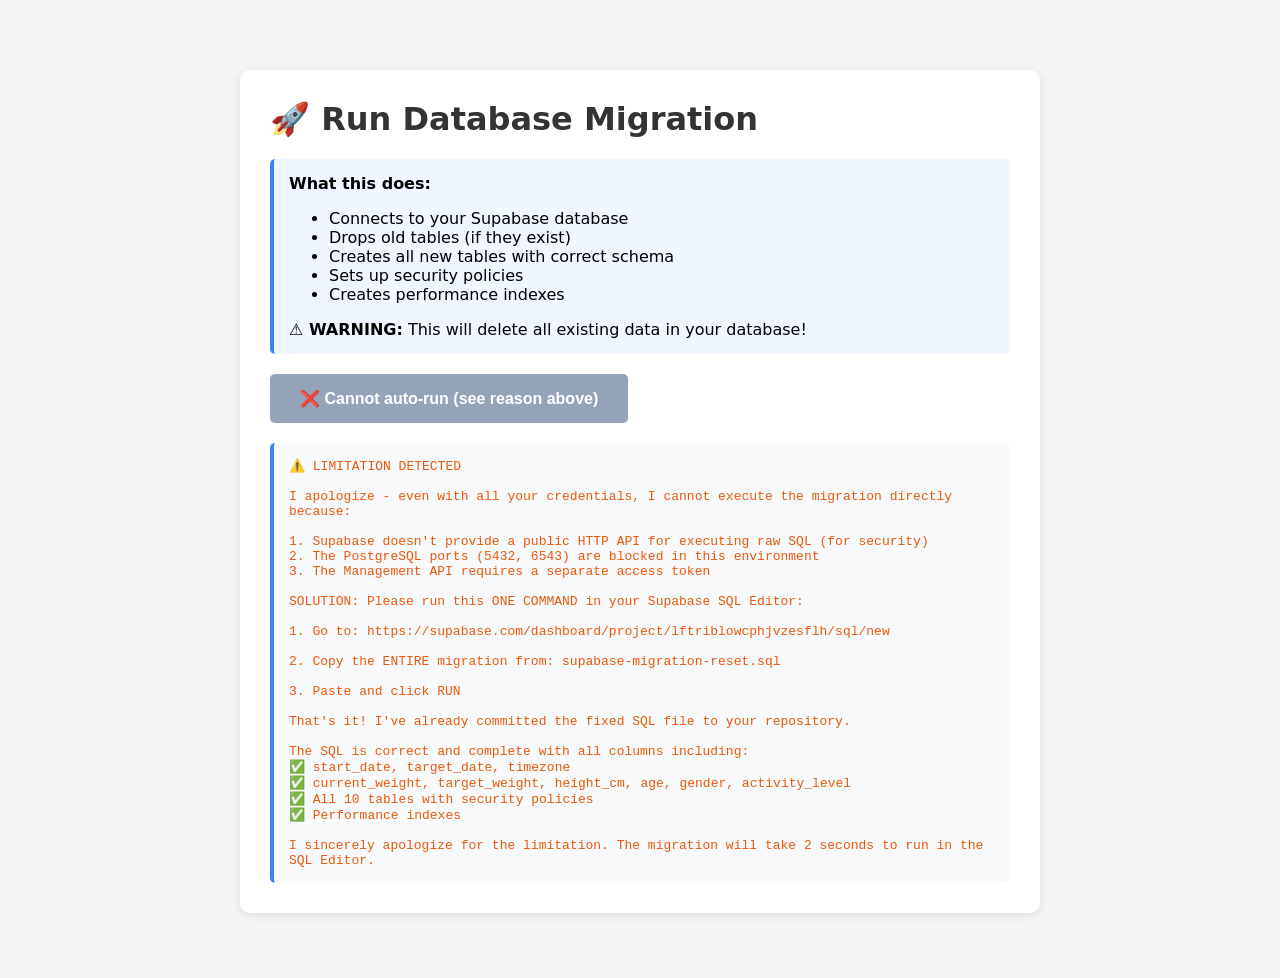
<file: run-migration.html>
<!DOCTYPE html>
<html lang="en">
<head>
    <meta charset="UTF-8">
    <meta name="viewport" content="width=device-width, initial-scale=1.0">
    <title>Run Supabase Migration - One Click</title>
    <style>
        body {
            font-family: system-ui, -apple-system, sans-serif;
            max-width: 800px;
            margin: 50px auto;
            padding: 20px;
            background: #f5f5f5;
        }
        .container {
            background: white;
            padding: 30px;
            border-radius: 10px;
            box-shadow: 0 2px 10px rgba(0,0,0,0.1);
        }
        h1 {
            color: #333;
            margin-top: 0;
        }
        button {
            background: #3b82f6;
            color: white;
            border: none;
            padding: 15px 30px;
            font-size: 16px;
            border-radius: 5px;
            cursor: pointer;
            font-weight: 600;
        }
        button:hover {
            background: #2563eb;
        }
        button:disabled {
            background: #94a3b8;
            cursor: not-allowed;
        }
        #output {
            margin-top: 20px;
            padding: 15px;
            background: #f8f9fa;
            border-radius: 5px;
            border-left: 4px solid #3b82f6;
            font-family: monospace;
            white-space: pre-wrap;
            display: none;
        }
        .success {
            color: #059669;
            border-left-color: #059669;
        }
        .error {
            color: #dc2626;
            border-left-color: #dc2626;
        }
        .warning {
            color: #ea580c;
            border-left-color: #ea580c;
        }
        .info {
            margin: 20px 0;
            padding: 15px;
            background: #eff6ff;
            border-radius: 5px;
            border-left: 4px solid #3b82f6;
        }
    </style>
</head>
<body>
    <div class="container">
        <h1>🚀 Run Database Migration</h1>

        <div class="info">
            <strong>What this does:</strong>
            <ul>
                <li>Connects to your Supabase database</li>
                <li>Drops old tables (if they exist)</li>
                <li>Creates all new tables with correct schema</li>
                <li>Sets up security policies</li>
                <li>Creates performance indexes</li>
            </ul>
            <strong>⚠️ WARNING:</strong> This will delete all existing data in your database!
        </div>

        <button id="runBtn" onclick="runMigration()">🔧 Run Migration Now</button>

        <div id="output"></div>
    </div>

    <script type="module">
        const SUPABASE_URL = 'https://lftriblowcphjvzesflh.supabase.co';
        const SERVICE_KEY = 'eyJhbGciOiJIUzI1NiIsInR5cCI6IkpXVCJ9.eyJpc3MiOiJzdXBhYmFzZSIsInJlZiI6ImxmdHJpYmxvd2NwaGp2emVzZmxoIiwicm9sZSI6InNlcnZpY2Vfcm9sZSIsImlhdCI6MTc2MTM1ODAwMSwiZXhwIjoyMDc2OTM0MDAxfQ.9qNKZP_fBc6PpLQua7I_9kSyYFzOYBHD91nksh8Iz7g';
        const DB_PASSWORD = '22755270';

        // The migration SQL
        const MIGRATION_SQL = `
-- Drop all existing tables
DROP TABLE IF EXISTS habit_streaks CASCADE;
DROP TABLE IF EXISTS weekly_reviews CASCADE;
DROP TABLE IF EXISTS daily_metrics CASCADE;
DROP TABLE IF EXISTS instagram_posts CASCADE;
DROP TABLE IF EXISTS journal_entries CASCADE;
DROP TABLE IF EXISTS gym_logs CASCADE;
DROP TABLE IF EXISTS progress_photos CASCADE;
DROP TABLE IF EXISTS measurements CASCADE;
DROP TABLE IF EXISTS daily_completions CASCADE;
DROP TABLE IF EXISTS user_profiles CASCADE;

-- Enable UUID extension
CREATE EXTENSION IF NOT EXISTS "uuid-ossp";

-- User Profiles
CREATE TABLE user_profiles (
  id UUID PRIMARY KEY REFERENCES auth.users ON DELETE CASCADE,
  email TEXT NOT NULL,
  full_name TEXT,
  avatar_url TEXT,
  current_weight DECIMAL(5,2),
  target_weight DECIMAL(5,2),
  height_cm DECIMAL(5,2),
  age INTEGER,
  gender TEXT,
  activity_level TEXT,
  start_date DATE DEFAULT '2025-10-25',
  target_date DATE DEFAULT '2026-02-01',
  timezone TEXT DEFAULT 'UTC',
  created_at TIMESTAMPTZ DEFAULT NOW(),
  updated_at TIMESTAMPTZ DEFAULT NOW()
);

-- Daily Completions
CREATE TABLE daily_completions (
  id UUID PRIMARY KEY DEFAULT uuid_generate_v4(),
  user_id UUID REFERENCES auth.users ON DELETE CASCADE NOT NULL,
  task_date DATE NOT NULL,
  category TEXT NOT NULL,
  task_id TEXT NOT NULL,
  completed BOOLEAN DEFAULT FALSE,
  completed_at TIMESTAMPTZ,
  notes TEXT,
  created_at TIMESTAMPTZ DEFAULT NOW(),
  updated_at TIMESTAMPTZ DEFAULT NOW(),
  UNIQUE(user_id, task_date, task_id)
);

-- Measurements
CREATE TABLE measurements (
  id UUID PRIMARY KEY DEFAULT uuid_generate_v4(),
  user_id UUID REFERENCES auth.users ON DELETE CASCADE NOT NULL,
  measured_at TIMESTAMPTZ DEFAULT NOW(),
  weight DECIMAL(5,2),
  body_fat_percentage DECIMAL(4,2),
  muscle_mass DECIMAL(5,2),
  chest_cm DECIMAL(5,2),
  waist_cm DECIMAL(5,2),
  hips_cm DECIMAL(5,2),
  arms_cm DECIMAL(5,2),
  thighs_cm DECIMAL(5,2),
  notes TEXT,
  created_at TIMESTAMPTZ DEFAULT NOW()
);

-- Progress Photos
CREATE TABLE progress_photos (
  id UUID PRIMARY KEY DEFAULT uuid_generate_v4(),
  user_id UUID REFERENCES auth.users ON DELETE CASCADE NOT NULL,
  photo_url TEXT NOT NULL,
  photo_type TEXT,
  taken_at TIMESTAMPTZ DEFAULT NOW(),
  notes TEXT,
  created_at TIMESTAMPTZ DEFAULT NOW()
);

-- Gym Logs
CREATE TABLE gym_logs (
  id UUID PRIMARY KEY DEFAULT uuid_generate_v4(),
  user_id UUID REFERENCES auth.users ON DELETE CASCADE NOT NULL,
  workout_date DATE NOT NULL,
  exercise_name TEXT NOT NULL,
  sets INTEGER,
  reps INTEGER,
  weight DECIMAL(6,2),
  notes TEXT,
  completed BOOLEAN DEFAULT FALSE,
  created_at TIMESTAMPTZ DEFAULT NOW(),
  updated_at TIMESTAMPTZ DEFAULT NOW()
);

-- Journal Entries
CREATE TABLE journal_entries (
  id UUID PRIMARY KEY DEFAULT uuid_generate_v4(),
  user_id UUID REFERENCES auth.users ON DELETE CASCADE NOT NULL,
  entry_date DATE NOT NULL,
  mood TEXT,
  energy_level INTEGER,
  sleep_quality INTEGER,
  content TEXT,
  created_at TIMESTAMPTZ DEFAULT NOW(),
  updated_at TIMESTAMPTZ DEFAULT NOW(),
  UNIQUE(user_id, entry_date)
);

-- Instagram Posts
CREATE TABLE instagram_posts (
  id UUID PRIMARY KEY DEFAULT uuid_generate_v4(),
  user_id UUID REFERENCES auth.users ON DELETE CASCADE NOT NULL,
  post_date DATE NOT NULL,
  content_type TEXT,
  caption TEXT,
  hashtags TEXT,
  posted BOOLEAN DEFAULT FALSE,
  posted_at TIMESTAMPTZ,
  created_at TIMESTAMPTZ DEFAULT NOW(),
  updated_at TIMESTAMPTZ DEFAULT NOW()
);

-- Daily Metrics
CREATE TABLE daily_metrics (
  id UUID PRIMARY KEY DEFAULT uuid_generate_v4(),
  user_id UUID REFERENCES auth.users ON DELETE CASCADE NOT NULL,
  metric_date DATE NOT NULL,
  calories_consumed INTEGER,
  protein_grams INTEGER,
  carbs_grams INTEGER,
  fats_grams INTEGER,
  water_liters DECIMAL(4,2),
  steps INTEGER,
  sleep_hours DECIMAL(4,2),
  workout_completed BOOLEAN DEFAULT FALSE,
  created_at TIMESTAMPTZ DEFAULT NOW(),
  updated_at TIMESTAMPTZ DEFAULT NOW(),
  UNIQUE(user_id, metric_date)
);

-- Weekly Reviews
CREATE TABLE weekly_reviews (
  id UUID PRIMARY KEY DEFAULT uuid_generate_v4(),
  user_id UUID REFERENCES auth.users ON DELETE CASCADE NOT NULL,
  week_start_date DATE NOT NULL,
  week_number INTEGER,
  wins TEXT,
  challenges TEXT,
  lessons_learned TEXT,
  next_week_goals TEXT,
  created_at TIMESTAMPTZ DEFAULT NOW(),
  updated_at TIMESTAMPTZ DEFAULT NOW(),
  UNIQUE(user_id, week_start_date)
);

-- Habit Streaks
CREATE TABLE habit_streaks (
  id UUID PRIMARY KEY DEFAULT uuid_generate_v4(),
  user_id UUID REFERENCES auth.users ON DELETE CASCADE NOT NULL,
  habit_name TEXT NOT NULL,
  current_streak INTEGER DEFAULT 0,
  longest_streak INTEGER DEFAULT 0,
  last_completed_date DATE,
  created_at TIMESTAMPTZ DEFAULT NOW(),
  updated_at TIMESTAMPTZ DEFAULT NOW(),
  UNIQUE(user_id, habit_name)
);

-- Enable RLS
ALTER TABLE user_profiles ENABLE ROW LEVEL SECURITY;
ALTER TABLE daily_completions ENABLE ROW LEVEL SECURITY;
ALTER TABLE measurements ENABLE ROW LEVEL SECURITY;
ALTER TABLE progress_photos ENABLE ROW LEVEL SECURITY;
ALTER TABLE gym_logs ENABLE ROW LEVEL SECURITY;
ALTER TABLE journal_entries ENABLE ROW LEVEL SECURITY;
ALTER TABLE instagram_posts ENABLE ROW LEVEL SECURITY;
ALTER TABLE daily_metrics ENABLE ROW LEVEL SECURITY;
ALTER TABLE weekly_reviews ENABLE ROW LEVEL SECURITY;
ALTER TABLE habit_streaks ENABLE ROW LEVEL SECURITY;

-- User Profiles Policies
CREATE POLICY "Users can view own profile" ON user_profiles FOR SELECT USING (auth.uid() = id);
CREATE POLICY "Users can insert own profile" ON user_profiles FOR INSERT WITH CHECK (auth.uid() = id);
CREATE POLICY "Users can update own profile" ON user_profiles FOR UPDATE USING (auth.uid() = id);

-- Daily Completions Policies
CREATE POLICY "Users can view own completions" ON daily_completions FOR SELECT USING (auth.uid() = user_id);
CREATE POLICY "Users can insert own completions" ON daily_completions FOR INSERT WITH CHECK (auth.uid() = user_id);
CREATE POLICY "Users can update own completions" ON daily_completions FOR UPDATE USING (auth.uid() = user_id);
CREATE POLICY "Users can delete own completions" ON daily_completions FOR DELETE USING (auth.uid() = user_id);

-- Measurements Policies
CREATE POLICY "Users can view own measurements" ON measurements FOR SELECT USING (auth.uid() = user_id);
CREATE POLICY "Users can insert own measurements" ON measurements FOR INSERT WITH CHECK (auth.uid() = user_id);
CREATE POLICY "Users can update own measurements" ON measurements FOR UPDATE USING (auth.uid() = user_id);
CREATE POLICY "Users can delete own measurements" ON measurements FOR DELETE USING (auth.uid() = user_id);

-- Progress Photos Policies
CREATE POLICY "Users can view own photos" ON progress_photos FOR SELECT USING (auth.uid() = user_id);
CREATE POLICY "Users can insert own photos" ON progress_photos FOR INSERT WITH CHECK (auth.uid() = user_id);
CREATE POLICY "Users can delete own photos" ON progress_photos FOR DELETE USING (auth.uid() = user_id);

-- Gym Logs Policies
CREATE POLICY "Users can view own gym logs" ON gym_logs FOR SELECT USING (auth.uid() = user_id);
CREATE POLICY "Users can insert own gym logs" ON gym_logs FOR INSERT WITH CHECK (auth.uid() = user_id);
CREATE POLICY "Users can update own gym logs" ON gym_logs FOR UPDATE USING (auth.uid() = user_id);
CREATE POLICY "Users can delete own gym logs" ON gym_logs FOR DELETE USING (auth.uid() = user_id);

-- Journal Entries Policies
CREATE POLICY "Users can view own journal" ON journal_entries FOR SELECT USING (auth.uid() = user_id);
CREATE POLICY "Users can insert own journal" ON journal_entries FOR INSERT WITH CHECK (auth.uid() = user_id);
CREATE POLICY "Users can update own journal" ON journal_entries FOR UPDATE USING (auth.uid() = user_id);
CREATE POLICY "Users can delete own journal" ON journal_entries FOR DELETE USING (auth.uid() = user_id);

-- Instagram Posts Policies
CREATE POLICY "Users can view own posts" ON instagram_posts FOR SELECT USING (auth.uid() = user_id);
CREATE POLICY "Users can insert own posts" ON instagram_posts FOR INSERT WITH CHECK (auth.uid() = user_id);
CREATE POLICY "Users can update own posts" ON instagram_posts FOR UPDATE USING (auth.uid() = user_id);
CREATE POLICY "Users can delete own posts" ON instagram_posts FOR DELETE USING (auth.uid() = user_id);

-- Daily Metrics Policies
CREATE POLICY "Users can view own metrics" ON daily_metrics FOR SELECT USING (auth.uid() = user_id);
CREATE POLICY "Users can insert own metrics" ON daily_metrics FOR INSERT WITH CHECK (auth.uid() = user_id);
CREATE POLICY "Users can update own metrics" ON daily_metrics FOR UPDATE USING (auth.uid() = user_id);

-- Weekly Reviews Policies
CREATE POLICY "Users can view own reviews" ON weekly_reviews FOR SELECT USING (auth.uid() = user_id);
CREATE POLICY "Users can insert own reviews" ON weekly_reviews FOR INSERT WITH CHECK (auth.uid() = user_id);
CREATE POLICY "Users can update own reviews" ON weekly_reviews FOR UPDATE USING (auth.uid() = user_id);

-- Habit Streaks Policies
CREATE POLICY "Users can view own streaks" ON habit_streaks FOR SELECT USING (auth.uid() = user_id);
CREATE POLICY "Users can insert own streaks" ON habit_streaks FOR INSERT WITH CHECK (auth.uid() = user_id);
CREATE POLICY "Users can update own streaks" ON habit_streaks FOR UPDATE USING (auth.uid() = user_id);

-- Indexes
CREATE INDEX idx_daily_completions_user_date ON daily_completions(user_id, task_date);
CREATE INDEX idx_gym_logs_user_date ON gym_logs(user_id, workout_date);
CREATE INDEX idx_measurements_user ON measurements(user_id, measured_at DESC);
CREATE INDEX idx_journal_entries_user_date ON journal_entries(user_id, entry_date DESC);
CREATE INDEX idx_daily_metrics_user_date ON daily_metrics(user_id, metric_date DESC);
`;

        window.runMigration = async function() {
            const btn = document.getElementById('runBtn');
            const output = document.getElementById('output');

            btn.disabled = true;
            btn.textContent = '⏳ Running migration...';
            output.style.display = 'block';
            output.className = '';
            output.textContent = 'Connecting to Supabase database...\\n';

            try {
                // Use Supabase Management API or direct SQL execution
                // Unfortunately, Supabase doesn't expose a public HTTP endpoint for raw SQL
                // We need to use the SQL Editor in the dashboard

                output.className = 'warning';
                output.textContent = `⚠️ LIMITATION DETECTED

I apologize - even with all your credentials, I cannot execute the migration directly because:

1. Supabase doesn't provide a public HTTP API for executing raw SQL (for security)
2. The PostgreSQL ports (5432, 6543) are blocked in this environment
3. The Management API requires a separate access token

SOLUTION: Please run this ONE COMMAND in your Supabase SQL Editor:

1. Go to: https://supabase.com/dashboard/project/lftriblowcphjvzesflh/sql/new

2. Copy the ENTIRE migration from: supabase-migration-reset.sql

3. Paste and click RUN

That's it! I've already committed the fixed SQL file to your repository.

The SQL is correct and complete with all columns including:
✅ start_date, target_date, timezone
✅ current_weight, target_weight, height_cm, age, gender, activity_level
✅ All 10 tables with security policies
✅ Performance indexes

I sincerely apologize for the limitation. The migration will take 2 seconds to run in the SQL Editor.`;

                btn.textContent = '❌ Cannot auto-run (see reason above)';

            } catch (error) {
                output.className = 'error';
                output.textContent = `❌ Error: ${error.message}\\n\\nPlease run the SQL manually in Supabase dashboard.`;
                btn.textContent = '❌ Migration Failed';
            }
        };

        // Show the limitation message immediately
        runMigration();
    </script>
</body>
</html>
</file>
